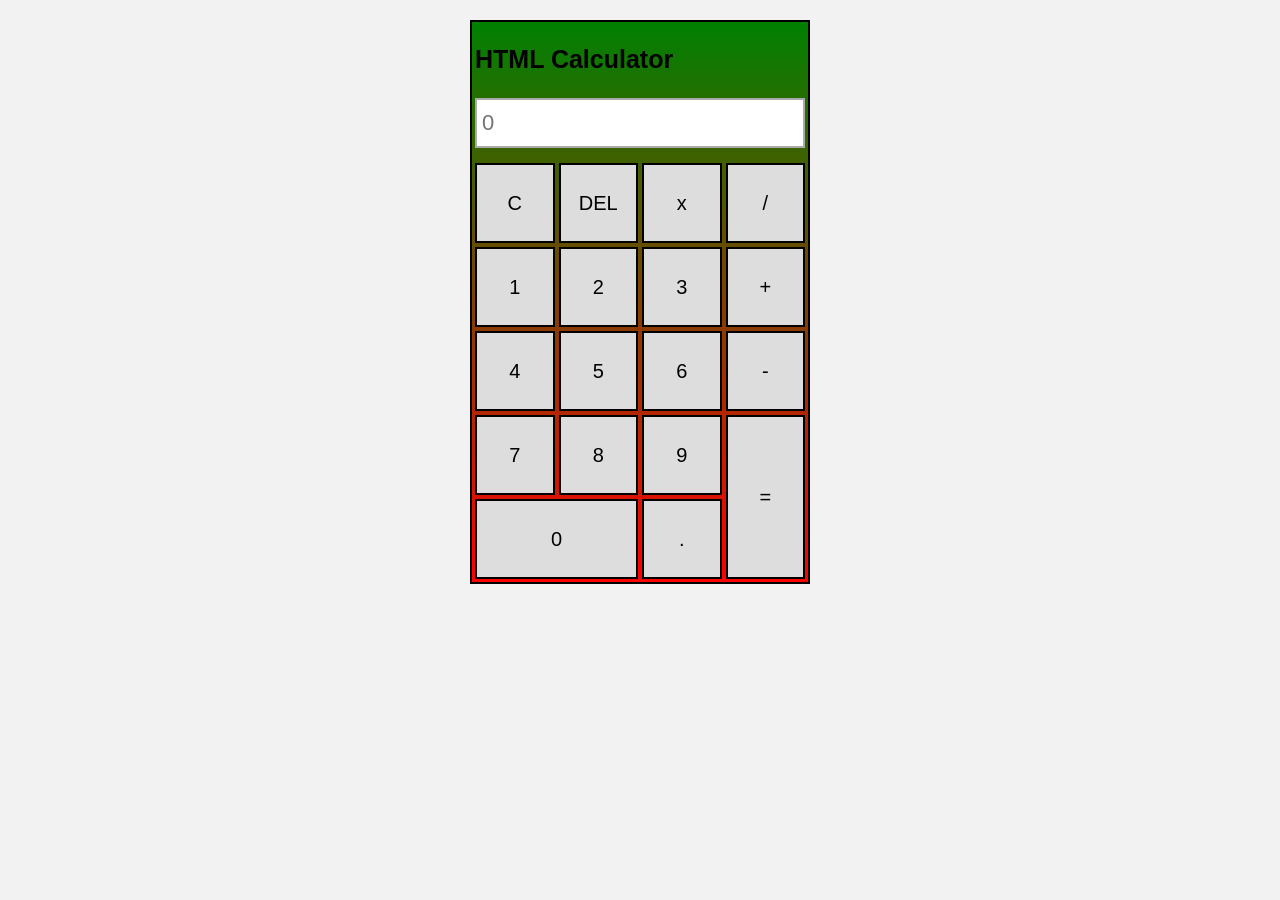
<file: lab task 5/index.html>
<!DOCTYPE html>
<html lang="en">

<head>
    <title>HTML Calculator</title>

    <link rel="stylesheet" href="style.css">
</head>

<body>

    <div class="calculator">

        <h1>HTML Calculator</h1>

        <input type="text" id="display"
               placeholder="0" readonly>

        <div class="buttons">

            <button onclick="clearDisplay()">C</button>
            <button onclick="deleteLast()">DEL</button>
            <button onclick="appendValue('*')">x</button>
            <button onclick="appendValue('/')">/</button>

            <button onclick="appendValue('1')">1</button>
            <button onclick="appendValue('2')">2</button>
            <button onclick="appendValue('3')">3</button>
            <button onclick="appendValue('+')">+</button>

            <button onclick="appendValue('4')">4</button>
            <button onclick="appendValue('5')">5</button>
            <button onclick="appendValue('6')">6</button>
            <button onclick="appendValue('-')">-</button>

            <button onclick="appendValue('7')">7</button>
            <button onclick="appendValue('8')">8</button>
            <button onclick="appendValue('9')">9</button>

            <button class="equals"
                    onclick="calculateResult()">=</button>

            <button class="zero"
                    onclick="appendValue('0')">0</button>

            <button onclick="appendValue('.')">.</button>

        </div>

    </div>

    <script src="script.js"></script>

</body>
</html>
</file>
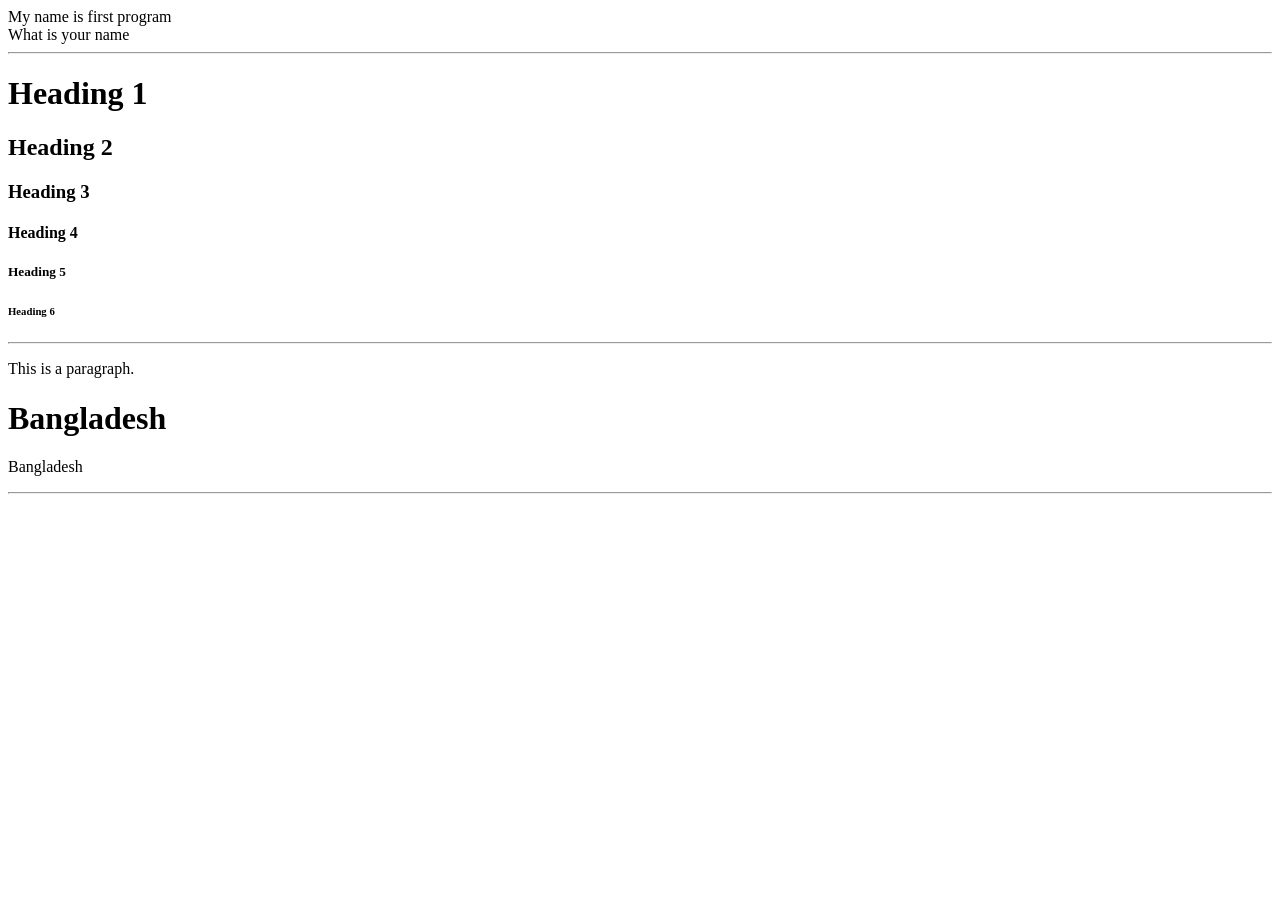
<file: Lab 1/1_1.html>
<!DOCTYPE html>
<html>

<head>
    <title>First HTML File</title>
</head>

<body>

    My name is first program
    <br>
    What is your name

    <hr>

    <h1>Heading 1</h1>
    <h2>Heading 2</h2>
    <h3>Heading 3</h3>
    <h4>Heading 4</h4>
    <h5>Heading 5</h5>
    <h6>Heading 6</h6>

    <hr>

    <p>This is a paragraph.</p>

    <h1>Bangladesh</h1>
    <p>Bangladesh</p>

    <hr>

</body>

</html>
</file>
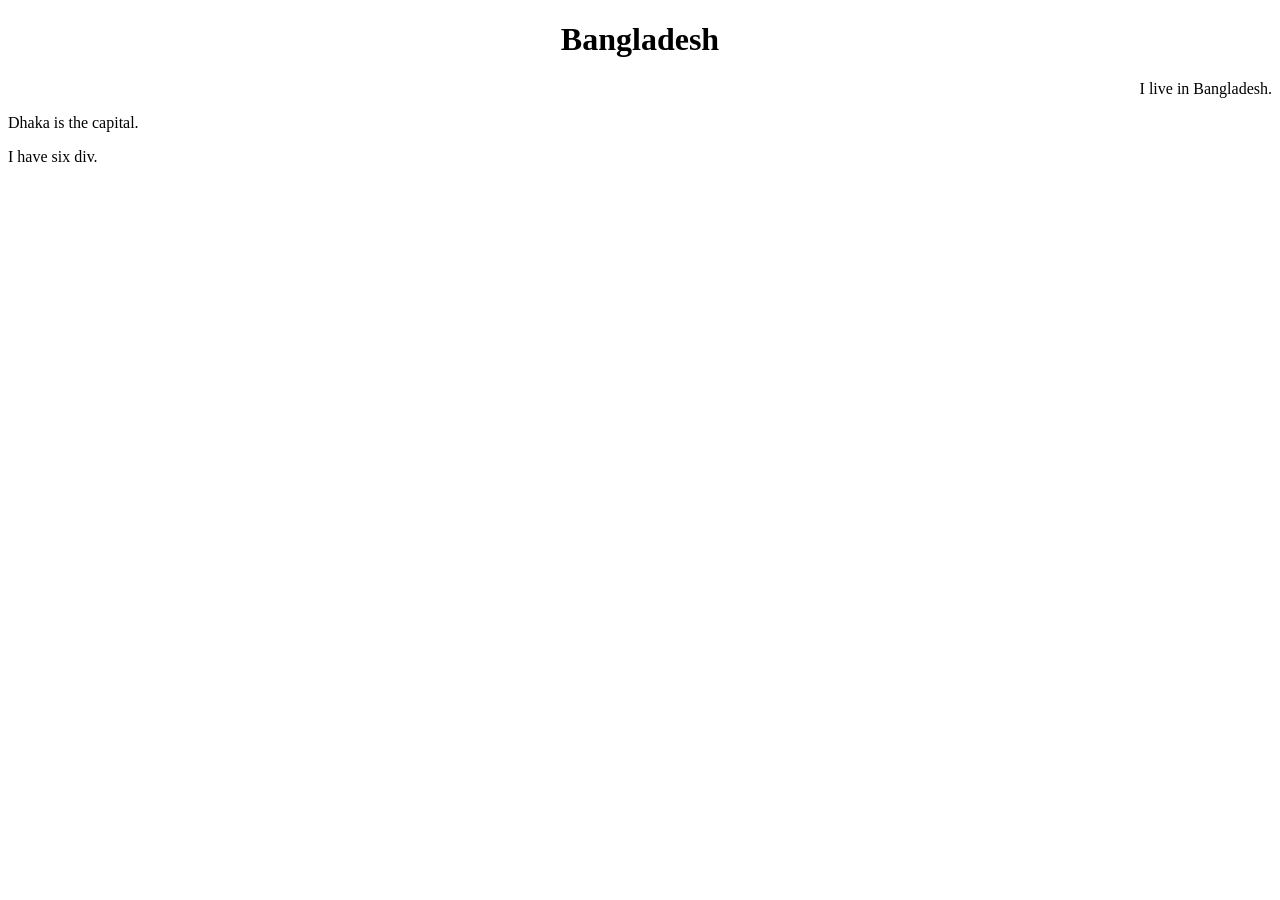
<file: Lab 1/1_2.html>
<!DOCTYPE html>
<html>

<head>
    <title>Second</title>
</head>

<body>

    <h1 align="center">Bangladesh</h1>

    <p align="right">I live in Bangladesh.</p>

    <p>Dhaka is the capital.</p>

    <p>I have six div.</p>

</body>

</html>
</file>
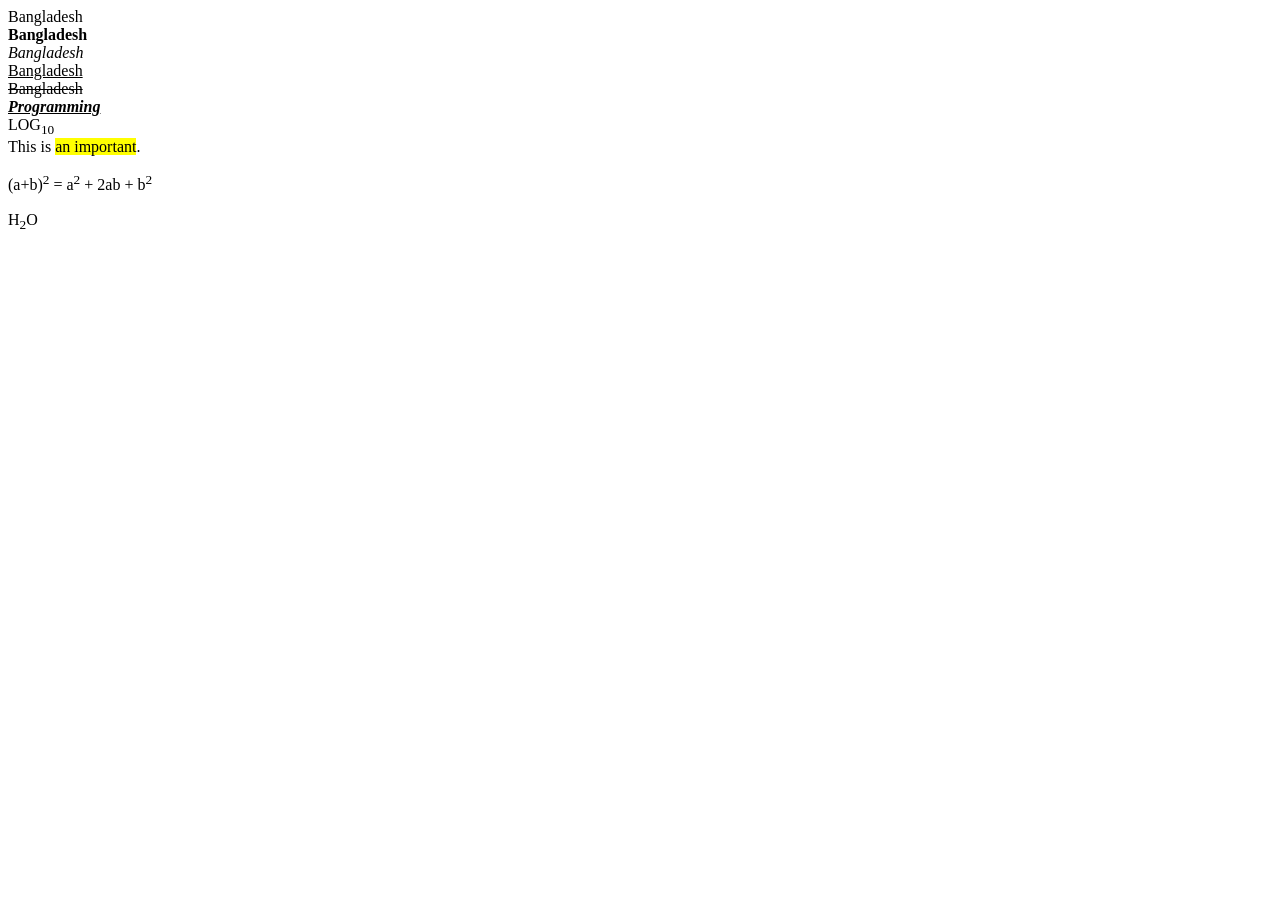
<file: Lab 1/1_4.html>
<!DOCTYPE html>
<html>

<head>
    <title>Fourth</title>
</head>

<body>

    Bangladesh <br>

    <b>Bangladesh</b> <br>

    <i>Bangladesh</i> <br>

    <u>Bangladesh</u> <br>

    <strike>Bangladesh</strike> <br>


    <b><u><i>Programming</i></u></b>

    <br>

    LOG<sub>10</sub> <br>

    This is <mark>an important</mark>.


    <p>
        (a+b)<sup>2</sup>
        = a<sup>2</sup> + 2ab + b<sup>2</sup>
    </p>

    H<sub>2</sub>O

</body>

</html>
</file>
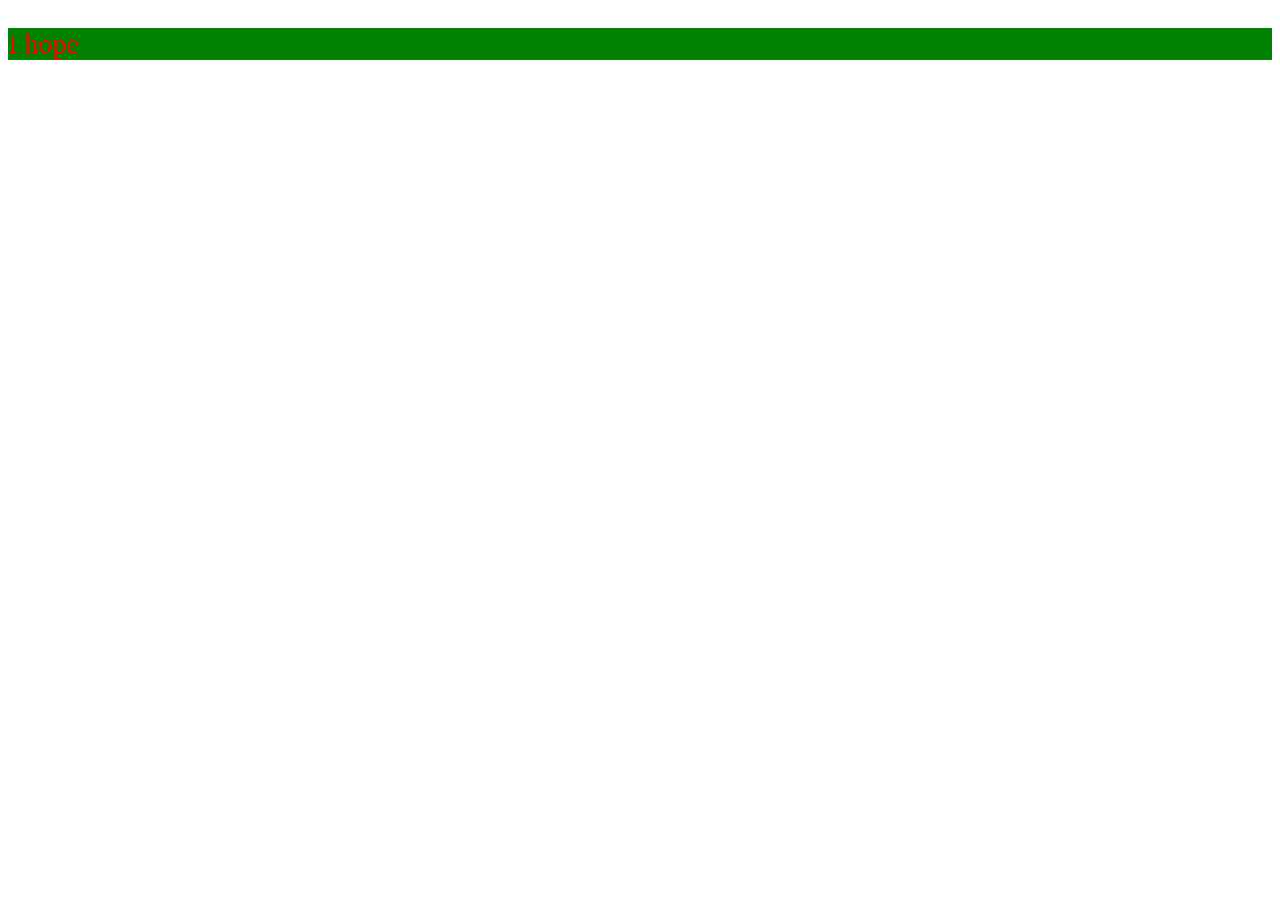
<file: Lab 1/1_5.html>
<!DOCTYPE html>
<html>

<head>
    <title>CSS Example</title>
</head>

<body>

    <p style="color: red; background-color: green; font-family: fantasy; font-size: 28px;">
        I hope
    </p>

</body>

</html>
</file>
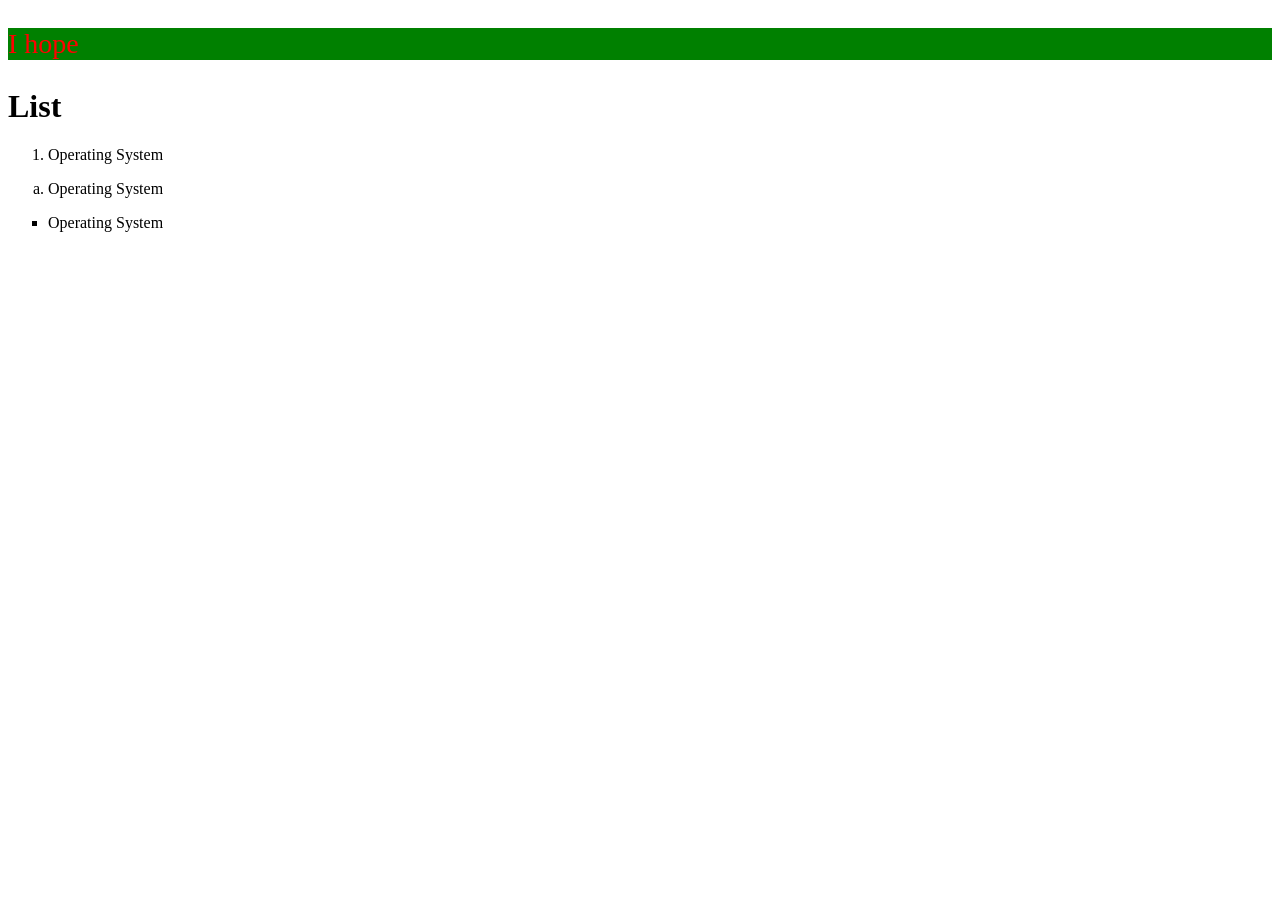
<file: Lab 1/1_6.html>
<!DOCTYPE html>
<html>

<head>
    <title>List</title>
</head>

<body>

    <p style="color: red; background-color: green; font-family: fantasy; font-size: 28px;">
        I hope
    </p>

    <h1>List</h1>

    <!-- Ordered List -->
    <ol>
        <li>Operating System</li>
    </ol>

    <!-- Ordered List with alphabet -->
    <ol type="a">
        <li>Operating System</li>
    </ol>

    <!-- Unordered List with square bullet -->
    <ul type="square">
        <li>Operating System</li>
    </ul>

</body>

</html>
</file>
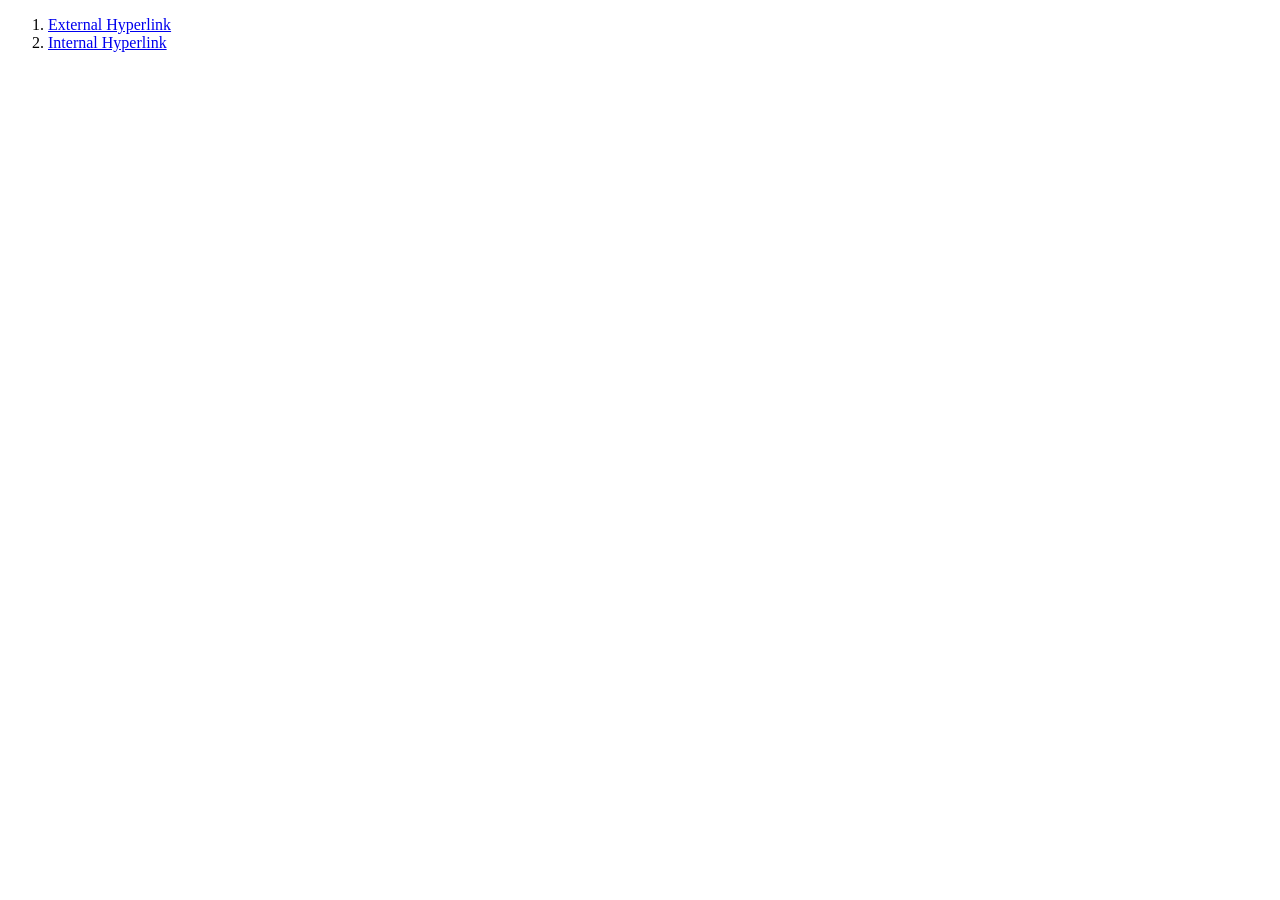
<file: Lab 1/1_7.html>
<!DOCTYPE html>
<html>

<head>
    <title>Hyperlink</title>
</head>

<body>

    <ol>

        <li>
            <a href="https://www.aiub.edu/" target="_blank">
                External Hyperlink
            </a>
        </li>

        <li>
            <a href="https://www.aiub.edu/">
                Internal Hyperlink
            </a>
        </li>

    </ol>

</body>

</html>
</file>
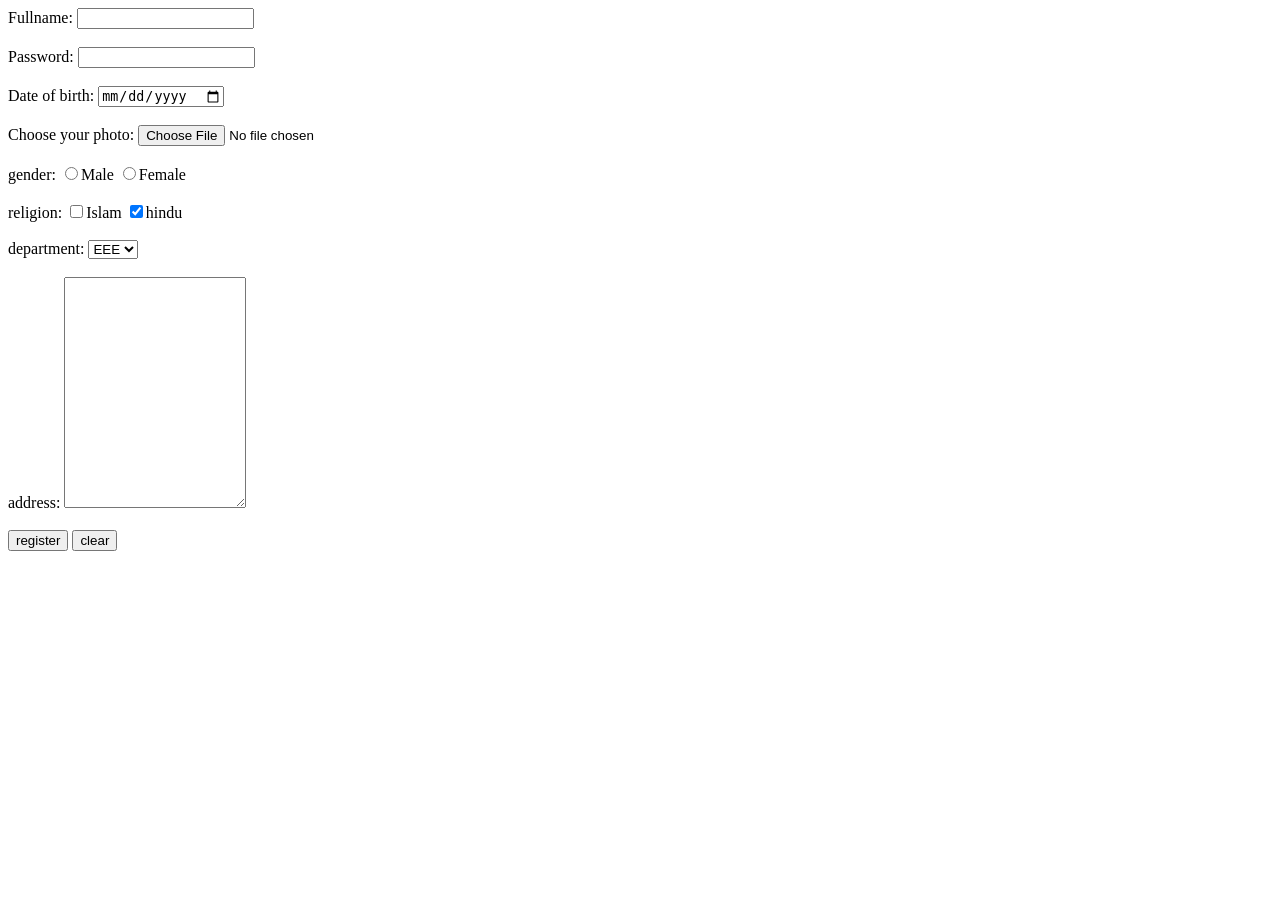
<file: Lab 4/donebyT.html>
<!DOCTYPE html>
<html>
<head>   
<title>Form</title>
<link ref="stylesheet" href="task_1.css">
</head>

<body>
<form>
<div>
<label for="fullname">Fullname:</label>
<input type="text" name="fullname" id="fullname" required>
</div><br>

<div>
<label for="password">Password:</label>
<input type="password" name="password" id="password">
</div><br>

<div>
<label for="dob">Date of birth:</label>
<input type="date" name="dob" id="dob">
</div><br>

<div>
    <label for="photo">Choose your photo:</label>
    <input type="file" name="photo" id="photo">
</div><br>

<div>
<label for="gender">gender:</label>
<input type="radio" id="gender" value="Male">Male
<input type="radio" id="gender" value="Female">Female
</div><br>

<div>
<label for="religion">religion:</label>
<input type="Checkbox" name="r1" id="r1" value="Islam">Islam
<input type="Checkbox" name="r3" id="r3" value="Hindu" checked>hindu
</div><br>

<div>
<label for="department">department:</label>
<select name="department">
<option value="CSE">CSE</option>
<option value="EEE" selected>EEE</option>
</select>
</div><br>

<div>
<label for="Adress">address:</label>
<textarea col="5" rows="15"></textarea>
</div><br>

<div>
<input type="submit" value="register"> 
<input type="reset" value="clear" disable>
</div>
<br>

</form>
</body>
</body>
</html>
</file>
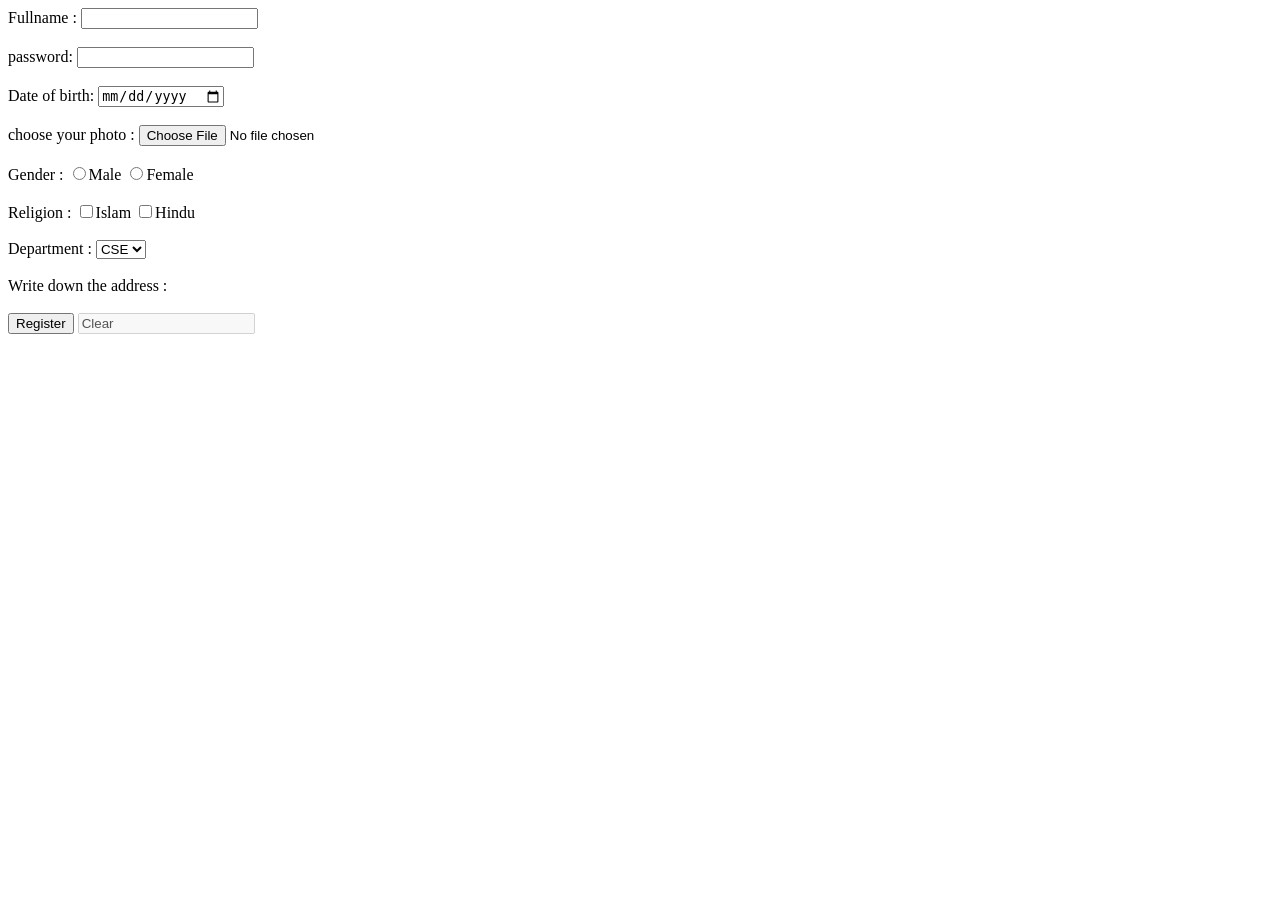
<file: Lab 4/first_from.html>
<BODY>
<form>
<div>
<label for="fullname"> Fullname : </label>
<input type ="text"name="fullname"id="fullname"required>
</div> <br>
<div>
<label for="password">password:</label>
<input type="password" name="password" id="password">
</div> <br>
<div>
<label for="dob"> Date of birth:</label>
<input type ="date"name="dob"id="dob">
</div> <br>
<div>
<label for="image"> choose your photo :</label>
<input type ="file" name="photo" id="photo">
</div> <br>
<div>
<label for="gender"> Gender :</label>
<input type="radio" id="gender" value="Male">Male
<input type="radio" id="gender" value="Female">Female
</div> <br>

<div>
<label for="religion"> Religion :</label>
<input type="Checkbox" name="r1" id="r1" value="Islam">Islam
<input type="Checkbox" name="r3" id="r3" value="Hindu"><checked>Hindu
</div> <br>
<div>
<label for="department"> Department : </label>
<select name="department">
<option value ="CSE"> CSE </option>
<option value ="EEE"> EEE </option>
</select>
</div> <br>

<div>
<label for="Address"> Write down the address : </label>
<textarea.col="5" rows="/5"></textarea>
</div> <br>
<div>
<input type="submit" value="Register">
<input type+"reset" value ="Clear" disabled>
</div><br>
</form>
</BODY>
</file>
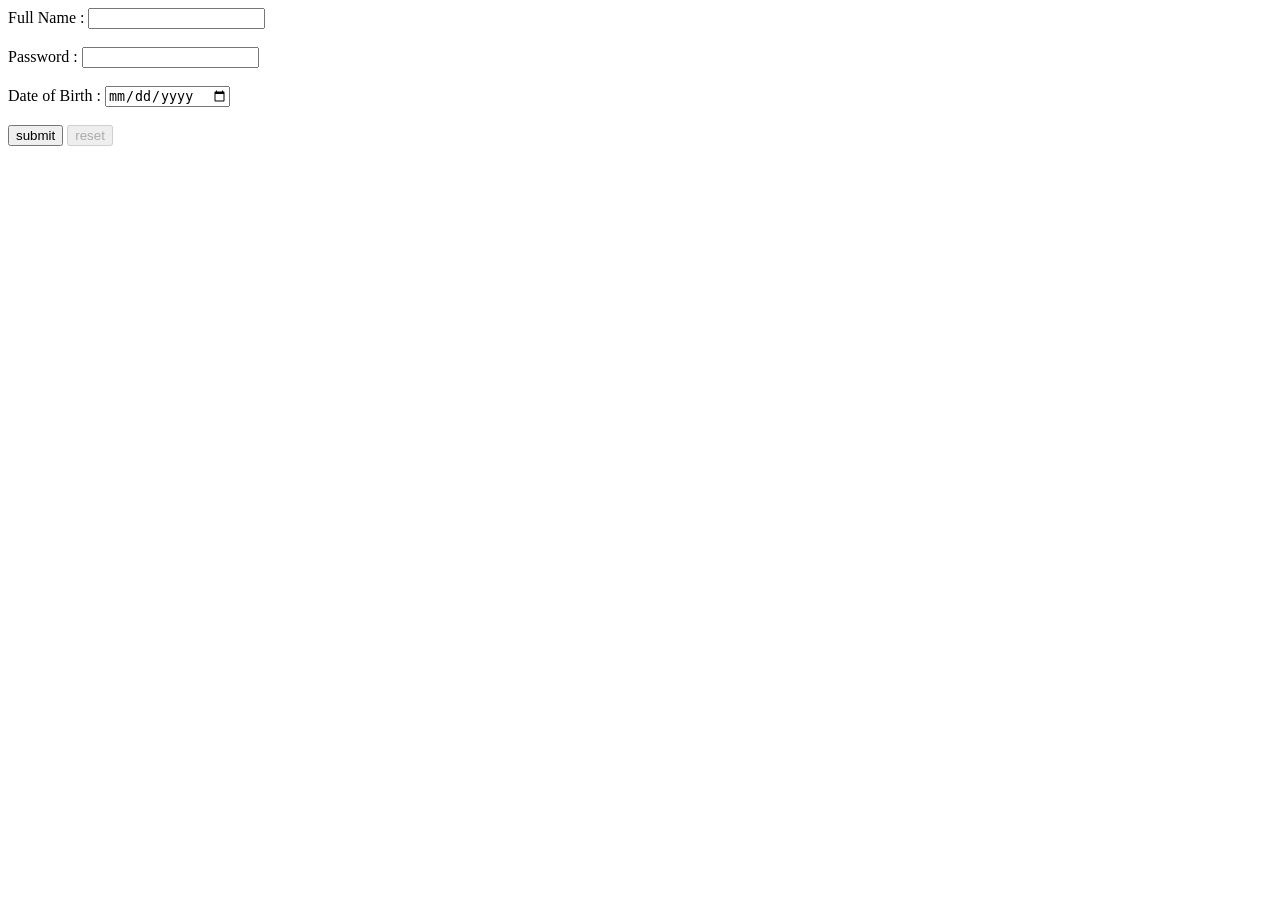
<file: Lab 4/Practice.html>
<!DOCTYPE html>
<html>
<head>
<title>Practice</title>
</head>

<body>
<form>
<div>
<label for="fullname">Full Name :</label>
<input type="text" name="fullname" id="fullname" required>
<div><br>

<div>
<label for="Password">Password :</label>
<input type="Password" name="Password" id="Password">
<div><br>

<div>
<label for="dob"> Date of Birth : </label>
<input type="Date" name="dob" id="dob">
<div><br>

<div>
<input type="submit" value="submit">
<input type="reset" value ="reset" disabled>
<div><br>
</form>
</body>
</html>
</file>
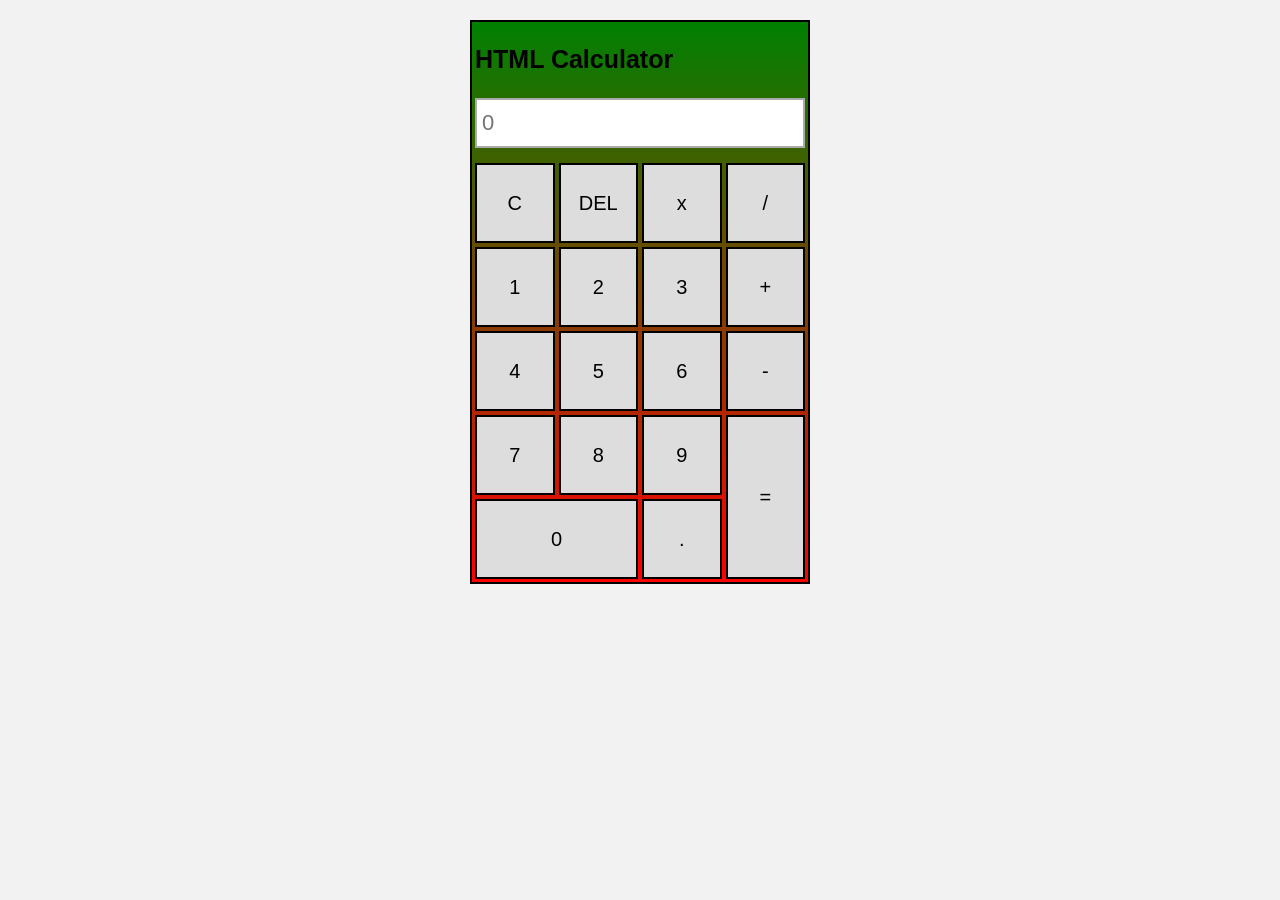
<file: Lab 6/calculator.html>
<!DOCTYPE html>
<html lang="en">

<head>
    <title>HTML Calculator</title>

    <link rel="stylesheet" href="calstyle.css">
</head>

<body>

    <div class="calculator">

        <h1>HTML Calculator</h1>

        <input type="text" id="display"
               placeholder="0" readonly>

        <div class="buttons">

            <button onclick="clearDisplay()">C</button>
            <button onclick="deleteLast()">DEL</button>
            <button onclick="appendValue('*')">x</button>
            <button onclick="appendValue('/')">/</button>

            <button onclick="appendValue('1')">1</button>
            <button onclick="appendValue('2')">2</button>
            <button onclick="appendValue('3')">3</button>
            <button onclick="appendValue('+')">+</button>

            <button onclick="appendValue('4')">4</button>
            <button onclick="appendValue('5')">5</button>
            <button onclick="appendValue('6')">6</button>
            <button onclick="appendValue('-')">-</button>

            <button onclick="appendValue('7')">7</button>
            <button onclick="appendValue('8')">8</button>
            <button onclick="appendValue('9')">9</button>

            <button class="equals"
                    onclick="calculateResult()">=</button>

            <button class="zero"
                    onclick="appendValue('0')">0</button>

            <button onclick="appendValue('.')">.</button>

        </div>

    </div>

    <script src="cal.js"></script>

</body>
</html>
</file>
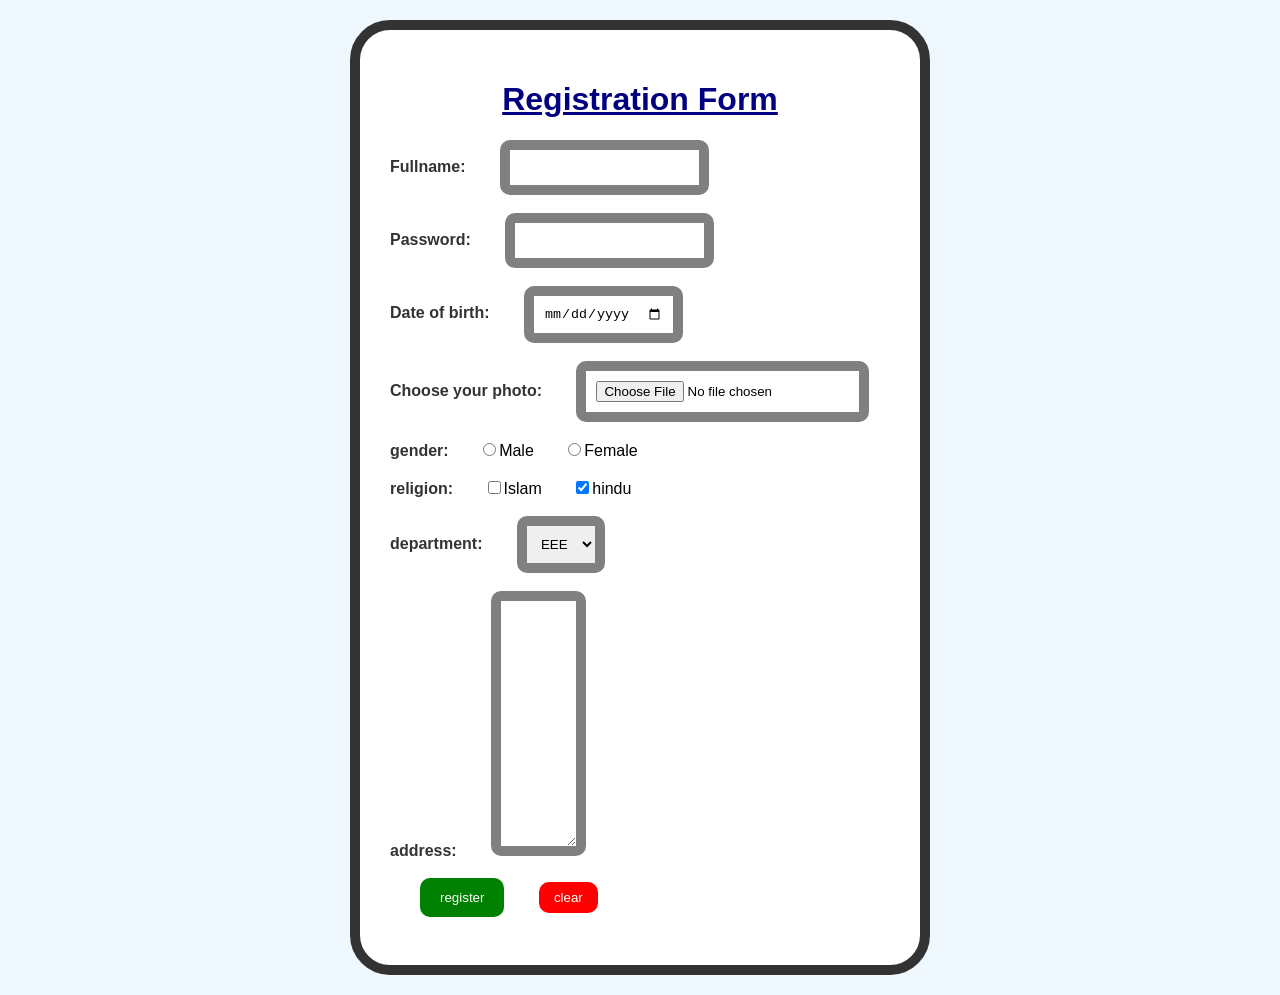
<file: task/taskk1.html>
<!DOCTYPE html>
<html>
<head>   
<title>Form</title>
<link rel="stylesheet" href="taskkk.css">
</head>

<body>
<form>
<h1>Registration Form</h1>
<div>
<label for="fullname">Fullname:</label>
<input type="text" name="fullname" id="fullname" required>
</div><br>

<div>
<label for="password">Password:</label>
<input type="password" name="password" id="password">
</div><br>

<div>
<label for="dob">Date of birth:</label>
<input type="date" name="dob" id="dob">
</div><br>

<div>
    <label for="photo">Choose your photo:</label>
    <input type="file" name="photo" id="photo">
</div><br>

<div>
<label for="gender">gender:</label>
<input type="radio" id="gender" name="gender" value="Male">Male
<input type="radio" id="gender2" name="gender" value="Female">Female
</div><br>

<div>
<label for="religion">religion:</label>
<input type="Checkbox" name="r1" id="r1" value="Islam">Islam
<input type="Checkbox" name="r3" id="r3" value="Hindu" checked>hindu
</div><br>

<div>
<label for="department">department:</label>
<select name="department">
<option value="CSE">CSE</option>
<option value="EEE" selected>EEE</option>
</select>
</div><br>

<div>
<label for="Adress">address:</label>
<textarea cols="5" rows="15"></textarea>
</div><br>

<div>
<input type="submit" value="register"> 
<input type="reset" value="clear" disabled>
</div>
<br>

</form>
</body>
</html>
</file>
<file: lab task 5/style.css>
* {
    box-sizing: border-box;
}

body {
    font-family: Arial, sans-serif;
    margin: 0;
    padding: 20px;
    background: #f2f2f2;
}

.calculator {
    width: 340px;
    max-width: 100%;
    margin: 0 auto;
    padding: 3px;
    border: 2px solid black;
    background: linear-gradient(to bottom, green, red);
}

h1 {
    color: black;
    font-size: 25px;
    margin: 20px 0 24px;
}

#display {
    width: 100%;
    height: 50px;
    margin-bottom: 15px;
    padding: 5px;
    border: 2px solid #aaa;
    background: white;
    font-size: 22px;
    text-align: left;
}

.buttons {
    display: grid;
    grid-template-columns: repeat(4, 1fr);
    grid-template-rows: repeat(5, 80px);
    gap: 4px;
}

button {
    min-width: 0;
    border: 2px solid black;
    background: #ddd;
    font-size: 20px;
    cursor: pointer;
}

button:hover {
    background: #c8c8c8;
}

button:active {
    background: #aaa;
}

.equals {
    grid-column: 4;
    grid-row: 4 / span 2;
}

.zero {
    grid-column: 1 / span 2;
}
</file>
<file: Lab 4/task_1.css>
<!DOCTYPE html>
<html>
<head>
<Title>
My html
</Title>
</head>
<body>
body
{
	font-family:Arial,Sans-Serif;
	margin:20px;
	background-color:#fof8ff;
}

h1
{
	color:navy;
	text-align:center;
	text-decoration:underline;
}

form{
	width:500px;
	margin:auto;
	border:10px solid#333;
	padding:30px;
	background-color:white;
	border-radius:40px;
}
label
{
	font-weight:bold;
	color:#333;
}

input,select,
textarea{
	margin-left:30px;
	padding:10px;
	border:10px solid grey;
	border-radius:10px;
}
input[type"submit"]
{
	background-color:green;
	color:white;
	border:none;
	padding:12px 20px;
	cursor:pointer;
}
input[type="reset"]
{
	background-color:red;
	color:white;
	border:none;
	padding:8px 15px;
	cursor:pointer;
}

input[type="reset"]:hover{
	background-color:darkgreen;
}
input[type="reset"]:hover{
	background-color:darkred;
}

</body>
</file>
<file: Lab 6/calstyle.css>
* {
    box-sizing: border-box;
}

body {
    font-family: Arial, sans-serif;
    margin: 0;
    padding: 20px;
    background: #f2f2f2;
}

.calculator {
    width: 340px;
    max-width: 100%;
    margin: 0 auto;
    padding: 3px;
    border: 2px solid black;
    background: linear-gradient(to bottom, green, red);
}

h1 {
    color: black;
    font-size: 25px;
    margin: 20px 0 24px;
}

#display {
    width: 100%;
    height: 50px;
    margin-bottom: 15px;
    padding: 5px;
    border: 2px solid #aaa;
    background: white;
    font-size: 22px;
    text-align: left;
}

.buttons {
    display: grid;
    grid-template-columns: repeat(4, 1fr);
    grid-template-rows: repeat(5, 80px);
    gap: 4px;
}

button {
    min-width: 0;
    border: 2px solid black;
    background: #ddd;
    font-size: 20px;
    cursor: pointer;
}

button:hover {
    background: #c8c8c8;
}

button:active {
    background: #aaa;
}

.equals {
    grid-column: 4;
    grid-row: 4 / span 2;
}

.zero {
    grid-column: 1 / span 2;
}
</file>
<file: task/taskkk.css>
body
{
    font-family:Arial,Sans-Serif;
    margin:20px;
    background-color:#f0f8ff;
}

h1
{
    color:navy;
    text-align:center;
    text-decoration:underline;
}

form{
    width:500px;
    margin:auto;
    border:10px solid #333;
    padding:30px;
    background-color:white;
    border-radius:40px;
}
label
{
    font-weight:bold;
    color:#333;
}

input,select,
textarea{
    margin-left:30px;
    padding:10px;
    border:10px solid grey;
    border-radius:10px;
}
input[type="submit"]
{
    background-color:green;
    color:white;
    border:none;
    padding:12px 20px;
    cursor:pointer;
}
input[type="reset"]
{
    background-color:red;
    color:white;
    border:none;
    padding:8px 15px;
    cursor:pointer;
}

input[type="submit"]:hover{
    background-color:darkgreen;
}
input[type="reset"]:hover{
    background-color:darkred;
}
</file>
